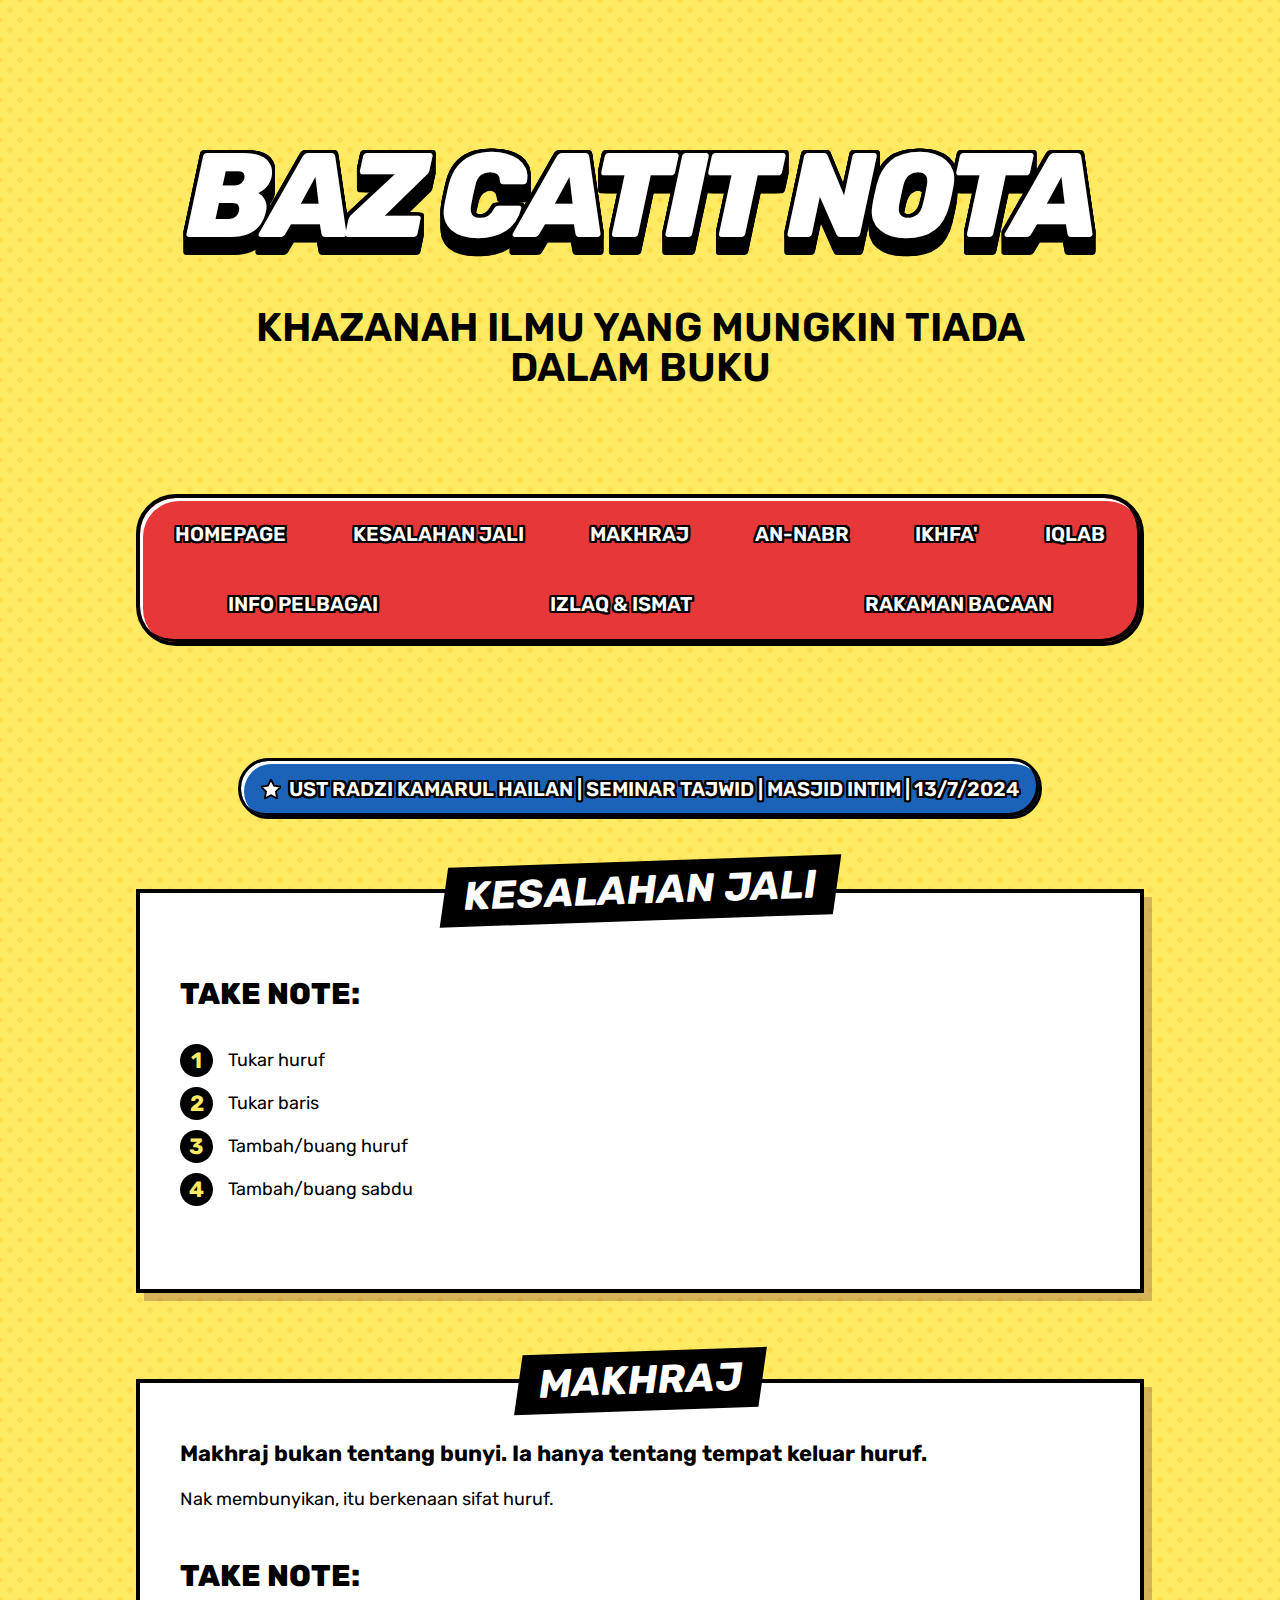
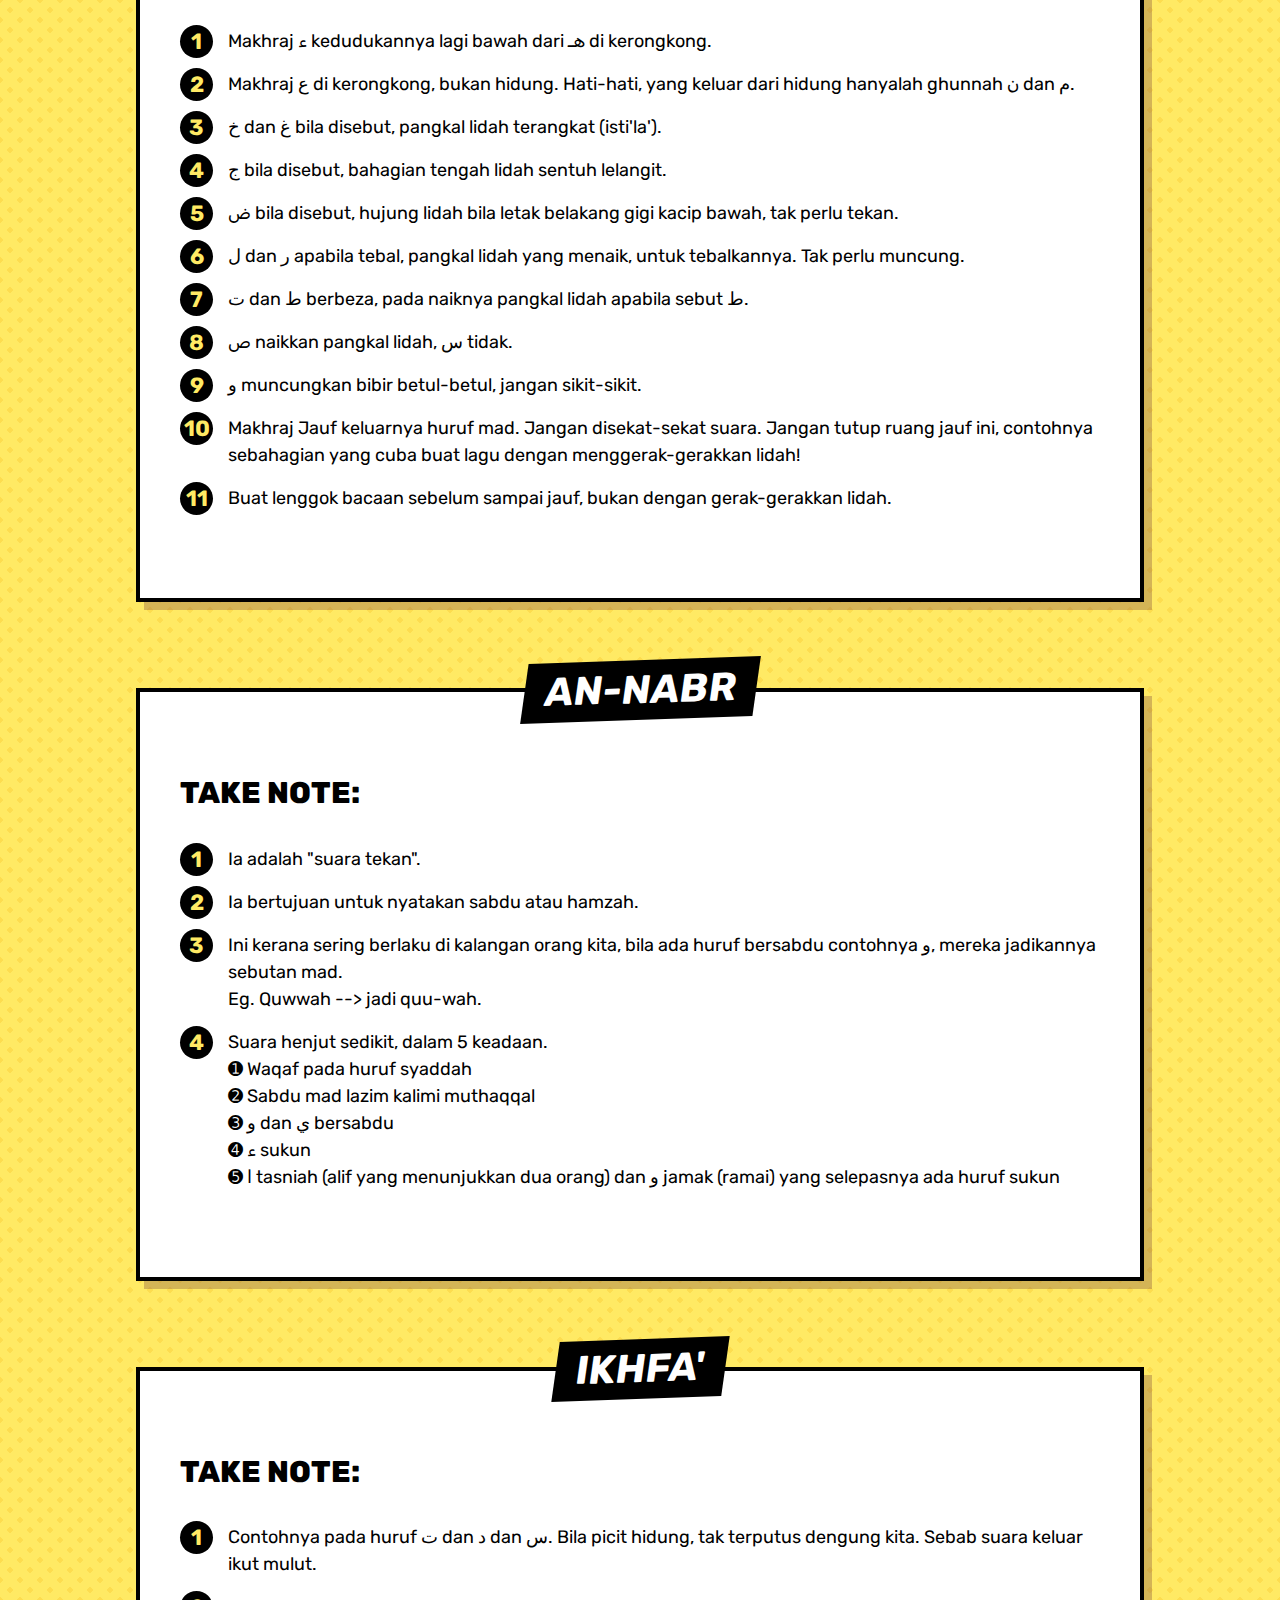
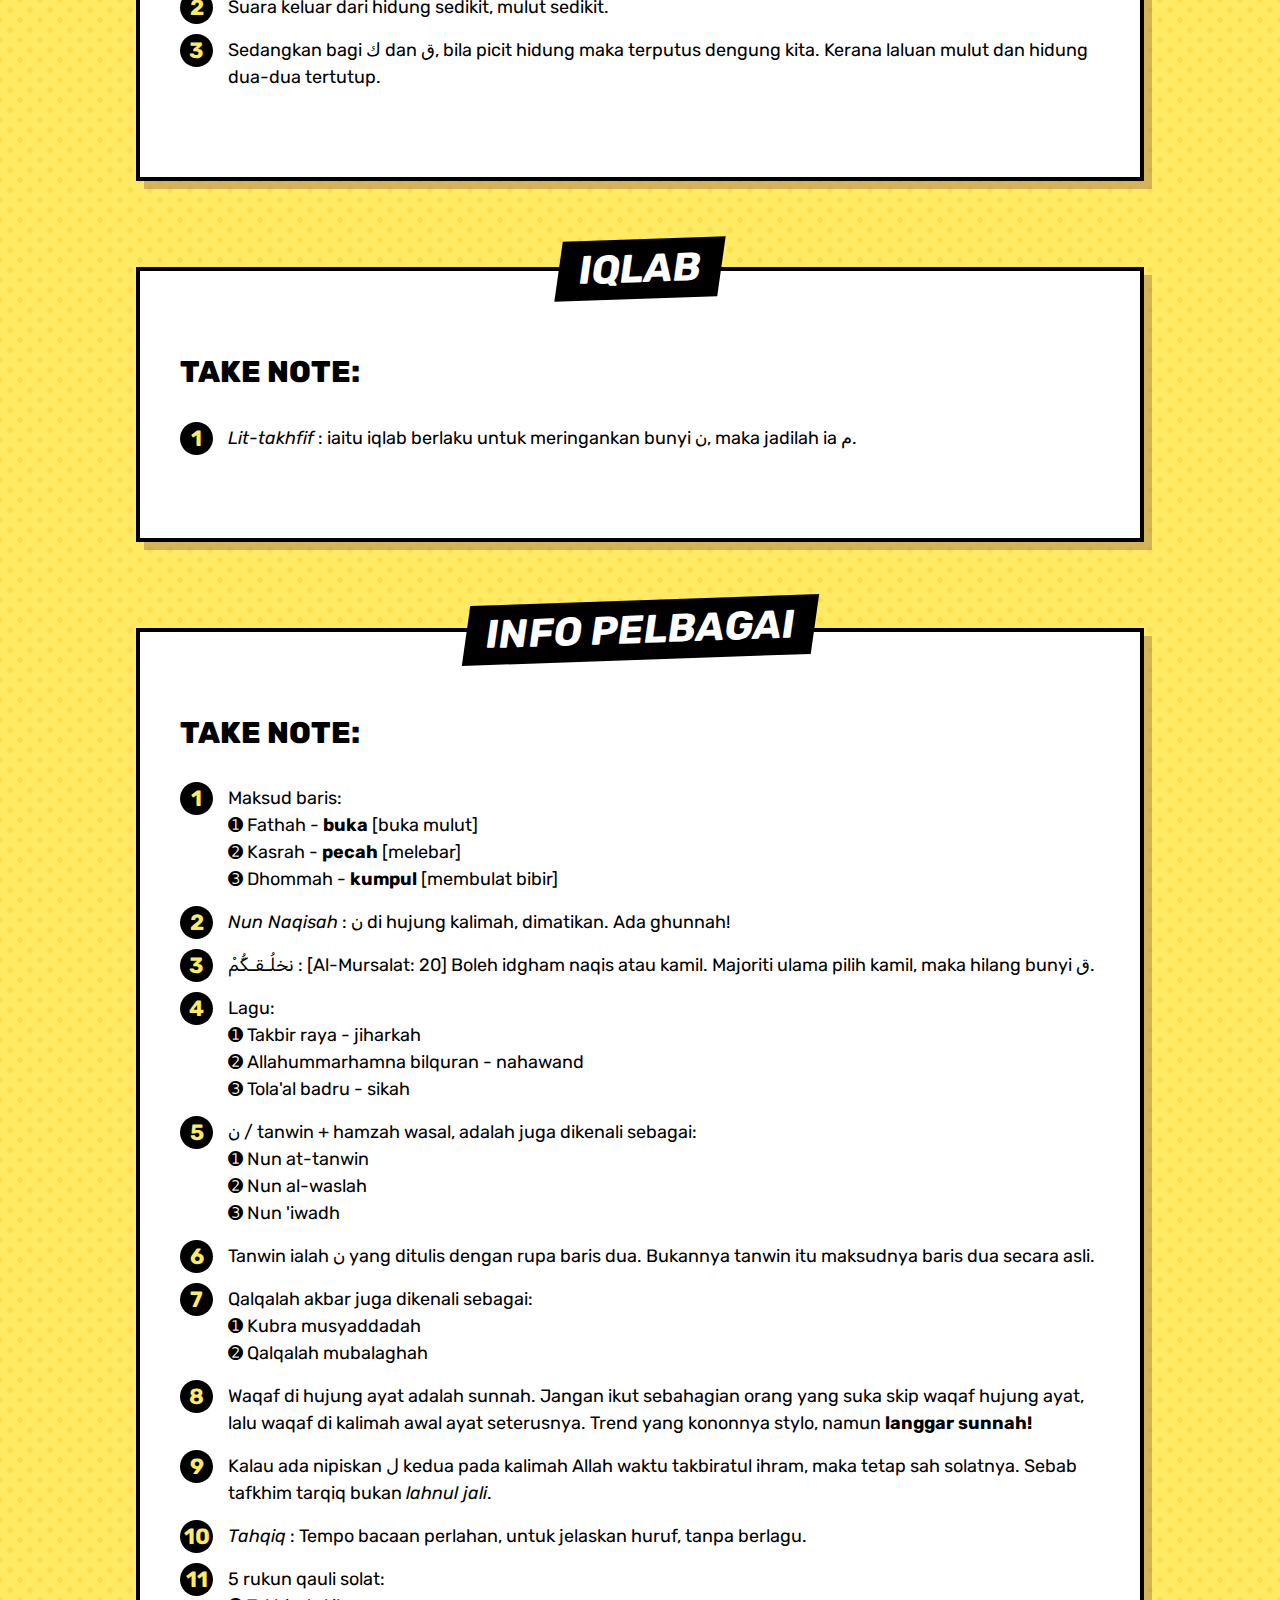
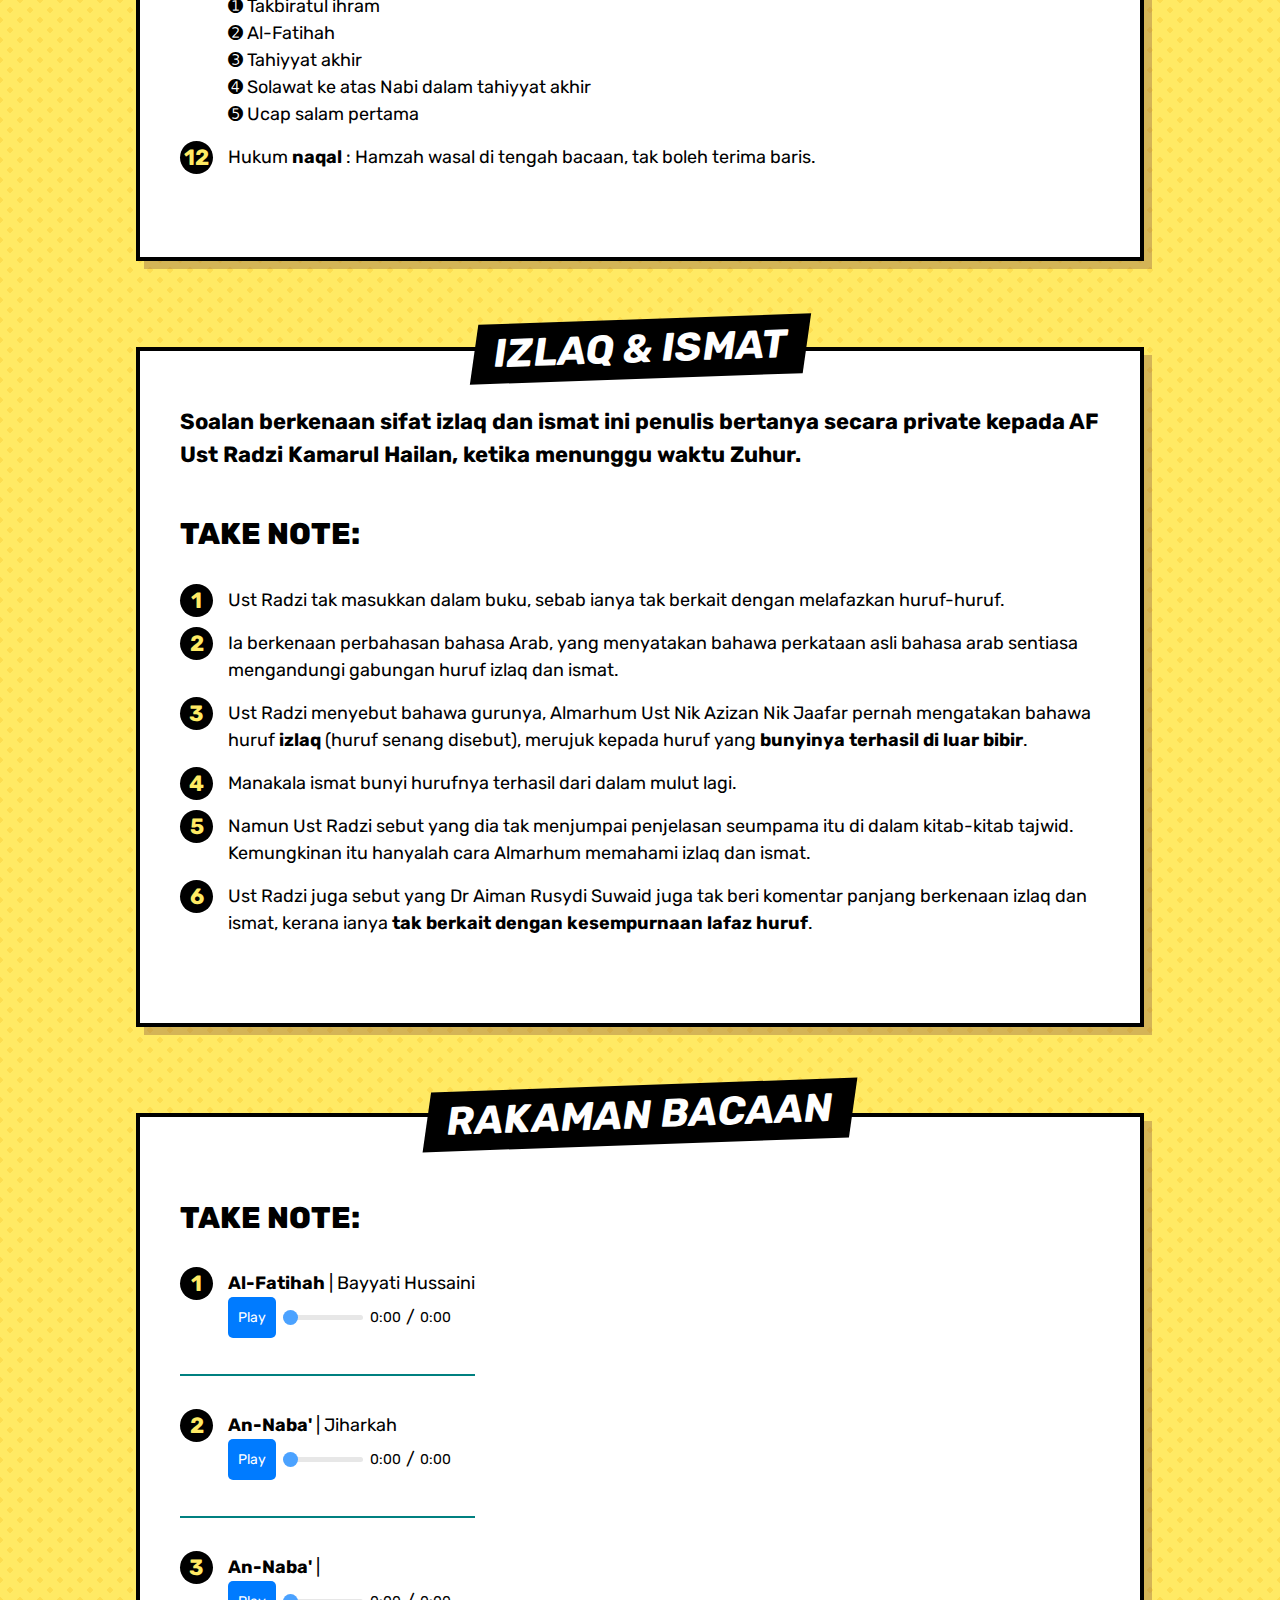
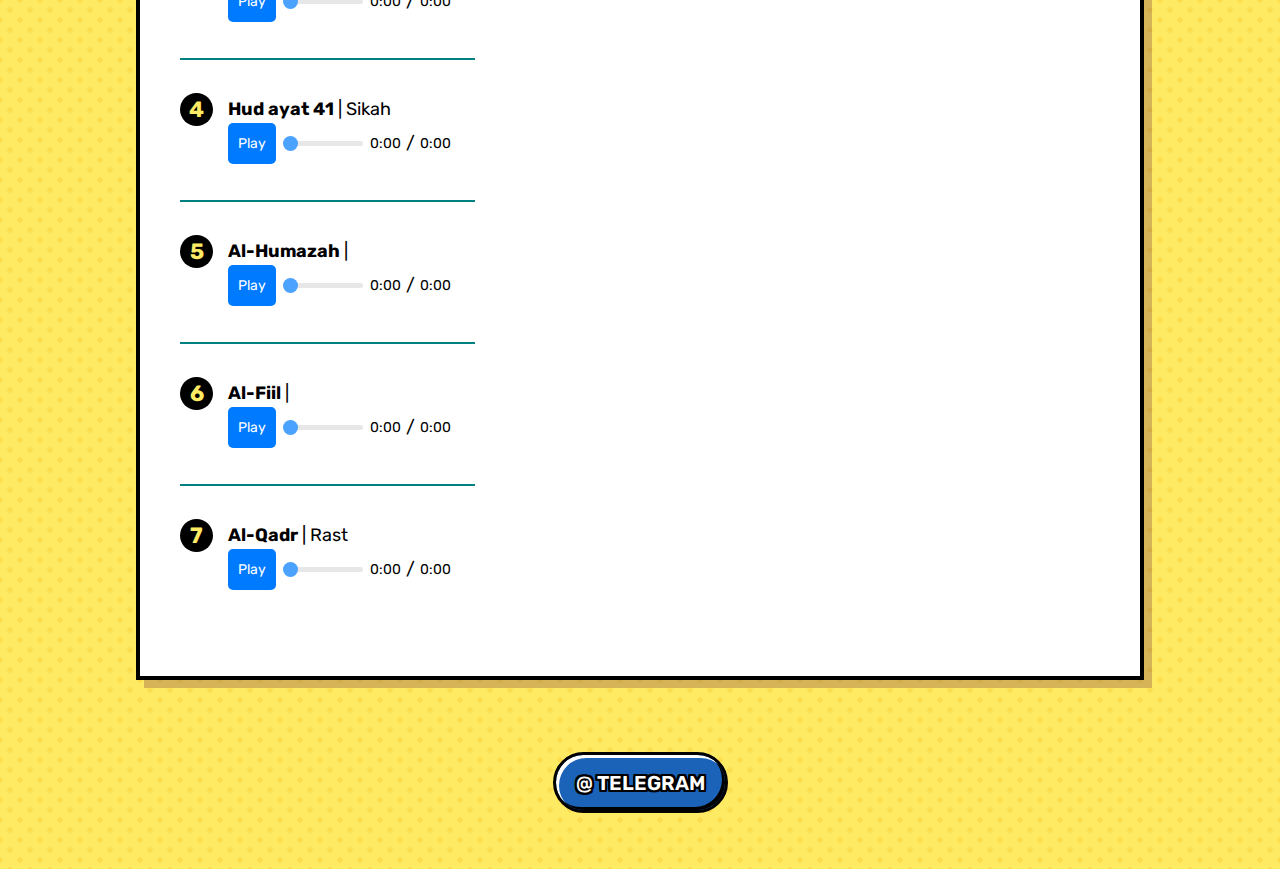
<file: 001.html>
<!DOCTYPE html>
<html lang="en">
  <head>
    <meta charset="UTF-8" />
    <meta name="viewport" content="width=device-width, initial-scale=1" />
    <title>Catit</title>
    <meta name="description" content="[Your optional description]" />
    <link href="comic.css" rel="stylesheet" />
	<link href="styles.css" rel="stylesheet" />
  </head>
  <body>
    <a href="#main" class="skip-link">Skip to main content</a>
    <header>
      <div class="container">
        <h1>Baz Catit Nota</h1>
        <h2>Khazanah ilmu yang mungkin tiada dalam buku</h2>
      </div>
    </header>
    <nav>
      <ul>
        <li><a href="index.html">Homepage</a></li>
		<li><a href="#jali">Kesalahan Jali</a></li>
        <li><a href="#makhraj">Makhraj</a></li>
        <li><a href="#nabr">An-Nabr</a></li>
        <li><a href="#ikhfa">Ikhfa'</a></li>
		<li><a href="#iqlab">Iqlab</a></li>
		<li><a href="#pelbagai">Info Pelbagai</a></li>
		<li><a href="#izlaq">Izlaq & Ismat</a></li>
		<li><a href="#rakaman">Rakaman bacaan</a></li>
      </ul>
    </nav>

    <main id="main" tabIndex="-1">
	<center>
	<a class="link-github"
              ><svg
                xmlns="http://www.w3.org/2000/svg"
                viewBox="0 0 32 32"
                aria-hidden="true"
                focusable="false"
              >
                <path
                  d="M32 12.408l-11.056-1.607-4.944-10.018-4.944 10.018-11.056 1.607 8 7.798-1.889 11.011 9.889-5.199 9.889 5.199-1.889-11.011 8-7.798z"
                ></path>
              </svg>
              Ust Radzi Kamarul Hailan | Seminar Tajwid | Masjid INTIM | 13/7/2024</a>
    </center>  
	  <div class="container">
		  
		  <br>
		  <a name="jali"></a>
		  <br>		  
		  <article id="contribute">
          <section class="container">           
			<h2>Kesalahan jali</h2>			
          </section>
          <section class="container">
            <h3>Take note:</h3>
            <ol>
              <li>
                Tukar huruf
              </li>
			  <li>
                Tukar baris
              </li>
			  <li>
                Tambah/buang huruf
              </li>
			  <li>
                Tambah/buang sabdu
              </li>			  
            </ol>
          </section>
          <footer id="files">
            <div class="container"></div>
          </footer>
        </article>
		  
		  <br>
		  <a name="makhraj"></a>
		  <br>
		  <article id="contribute">
          <section class="container">
            <h2>Makhraj</h2>
            <p>
				Makhraj bukan tentang bunyi. Ia hanya tentang tempat keluar huruf.
			</p>
            <p>
				Nak membunyikan, itu berkenaan sifat huruf.
            </p>
          </section>
          <section class="container">
            <h3>Take note:</h3>
            <ol>
              <li>
                Makhraj ء kedudukannya lagi bawah dari هـ di kerongkong.
              </li>
			  <li>
                Makhraj ﻉ di kerongkong, bukan hidung. Hati-hati, yang keluar dari hidung hanyalah
				ghunnah ن dan ﻡ.
              </li>
			  <li>
                ﺥ dan ﻍ bila disebut, pangkal lidah terangkat (isti'la').
              </li>
			  <li>
                ﺝ bila disebut, bahagian tengah lidah sentuh lelangit.
              </li>
			  <li>
                ض bila disebut, hujung lidah bila letak belakang gigi kacip bawah, tak perlu tekan.
              </li>
			  <li>
                ﻝ dan ﺭ apabila tebal, pangkal lidah yang menaik, untuk tebalkannya. Tak perlu muncung.
              </li>
			  <li>
                ﺕ dan ﻁ berbeza, pada naiknya pangkal lidah apabila sebut ﻁ.
              </li>
			  <li>
                ص naikkan pangkal lidah, ﺱ tidak.
              </li>
			  <li>
                ﻭ muncungkan bibir betul-betul, jangan sikit-sikit.
              </li>
			  <li>
                Makhraj Jauf keluarnya huruf mad. Jangan disekat-sekat suara.
				Jangan tutup ruang jauf ini, contohnya sebahagian yang cuba buat
				lagu dengan menggerak-gerakkan lidah!
              </li>
			  <li>
                Buat lenggok bacaan sebelum sampai jauf, bukan dengan gerak-gerakkan lidah.
              </li>
            </ol>
          </section>
          <footer id="files">
            <div class="container"></div>
          </footer>
        </article>
		
		<br>
		  <a name="nabr"></a>
		 <br>
		  <article id="contribute">
          <section class="container">
            <h2>An-Nabr</h2>
          </section>
		  <section class="container">
            <h3>Take note:</h3>
            <ol>
              <li>
                Ia adalah "suara tekan".
              </li>	
			  <li>
                Ia bertujuan untuk nyatakan sabdu atau hamzah.
              </li>
			  <li>
                Ini kerana sering berlaku di kalangan orang kita, bila ada huruf
				bersabdu contohnya ﻭ, mereka jadikannya sebutan mad.
				<br>Eg. Quwwah --> jadi quu-wah. 
              </li>
			  <li>
                Suara henjut sedikit, dalam 5 keadaan.
					<br>➊ Waqaf pada huruf syaddah
					<br>➋ Sabdu mad lazim kalimi muthaqqal
					<br>➌ ﻭ dan ﻱ bersabdu
					<br>➍ ء sukun
					<br>➎ ﺍ tasniah (alif yang menunjukkan dua orang) dan ﻭ jamak (ramai) 
					yang selepasnya ada huruf sukun
              </li>
            </ol>
          </section>
          <footer id="files">
            <div class="container"></div>
          </footer>
        </article>
		
		<br>
		  <a name="ikhfa"></a>
		 <br>
		  <article id="contribute">
          <section class="container">
            <h2>Ikhfa'</h2>
          </section>
		  <section class="container">
            <h3>Take note:</h3>
            <ol>
              <li>
                Contohnya pada huruf ﺕ dan ﺩ dan ﺱ. Bila picit hidung, tak terputus dengung
				kita. Sebab suara keluar ikut mulut.
              </li>
			  <li>
                Suara keluar dari hidung sedikit, mulut sedikit.
              </li>
			  <li>
				Sedangkan bagi ﻙ dan ﻕ, bila picit hidung maka terputus dengung kita.
				Kerana laluan mulut dan hidung dua-dua tertutup.
			  </li>
            </ol>
          </section>
          <footer id="files">
            <div class="container"></div>
          </footer>
        </article>
		
		<br>
		  <a name="iqlab"></a>
		 <br>
		  <article id="contribute">
          <section class="container">
            <h2>Iqlab</h2>
          </section>
		  <section class="container">
            <h3>Take note:</h3>
            <ol>
              <li>
                <i>Lit-takhfif</i> : iaitu iqlab berlaku untuk meringankan bunyi ن, maka
				jadilah ia ﻡ.
              </li>
            </ol>
          </section>
          <footer id="files">
            <div class="container"></div>
          </footer>
        </article>
		
		<br>
		  <a name="pelbagai"></a>
		 <br>
		  <article id="contribute">
          <section class="container">
            <h2>Info Pelbagai</h2>
          </section>
		  <section class="container">
            <h3>Take note:</h3>
            <ol>
              <li>
				Maksud baris:
					<br>➊ Fathah - <b>buka</b> [buka mulut]
					<br>➋ Kasrah - <b>pecah</b> [melebar]
					<br>➌ Dhommah - <b>kumpul</b> [membulat bibir]
			  </li>
			  <li>
                <i>Nun Naqisah</i> : ن di hujung kalimah, dimatikan. Ada ghunnah!
              </li>
			  <li>
                نخلُـقـكُّمْ : [Al-Mursalat: 20] Boleh idgham naqis atau kamil. Majoriti ulama pilih kamil,
				maka hilang bunyi ﻕ.
			  </li>
			  <li>
                Lagu:
					<br>➊ Takbir raya - jiharkah
					<br>➋ Allahummarhamna bilquran - nahawand
					<br>➌ Tola'al badru - sikah
			  </li>
			  <li>
				ن / tanwin + hamzah wasal, adalah juga dikenali sebagai:
					<br>➊ Nun at-tanwin
					<br>➋ Nun al-waslah
					<br>➌ Nun 'iwadh
			  </li>
			  <li>
				Tanwin ialah ن yang ditulis dengan rupa baris dua. Bukannya tanwin itu 
				maksudnya baris dua secara asli.				
			  </li>
			  <li>
				Qalqalah akbar juga dikenali sebagai:
					<br>➊ Kubra musyaddadah
					<br>➋ Qalqalah mubalaghah
			  </li>
			  <li>
				Waqaf di hujung ayat adalah sunnah. Jangan ikut sebahagian orang yang
				suka skip waqaf hujung ayat, lalu waqaf di kalimah awal ayat seterusnya.
				Trend yang kononnya stylo, namun <strong>langgar sunnah!</strong>
			  </li>
			  <li>
				Kalau ada nipiskan ﻝ kedua pada kalimah Allah waktu takbiratul ihram,
				maka tetap sah solatnya. Sebab tafkhim tarqiq bukan <i>lahnul jali</i>.
			  </li>
			  <li>
				<i>Tahqiq</i> : Tempo bacaan perlahan, untuk jelaskan huruf, tanpa berlagu.
			  </li>
			  <li>
				5 rukun qauli solat:
					<br>➊ Takbiratul ihram
					<br>➋ Al-Fatihah
					<br>➌ Tahiyyat akhir
					<br>➍ Solawat ke atas Nabi dalam tahiyyat akhir
					<br>➎ Ucap salam pertama
			  </li>
			  <li>
				Hukum <strong>naqal</strong> : Hamzah wasal di tengah bacaan, tak boleh terima
				baris.
			  </li>
            </ol>
          </section>
          <footer id="files">
            <div class="container"></div>
          </footer>
        </article>
		
		<br>
		  <a name="izlaq"></a>
		 <br>
		  <article id="contribute">
          <section class="container">
            <h2>Izlaq & Ismat</h2>
			<p>
				Soalan berkenaan sifat izlaq dan ismat ini penulis bertanya secara private 
				kepada AF Ust Radzi Kamarul Hailan, ketika menunggu waktu Zuhur.
			</p>
          </section>
		  <section class="container">
            <h3>Take note:</h3>
            <ol>
              <li>
                Ust Radzi tak masukkan dalam buku, sebab ianya tak berkait dengan
				melafazkan huruf-huruf.
              </li>
			  <li>
				Ia berkenaan perbahasan bahasa Arab, yang menyatakan bahawa perkataan
				asli bahasa arab sentiasa mengandungi gabungan huruf izlaq dan ismat.
			  </li>
			  <li>
				Ust Radzi menyebut bahawa gurunya, Almarhum Ust Nik Azizan Nik Jaafar pernah 
				mengatakan bahawa huruf <strong>izlaq</strong> (huruf senang disebut), 
				merujuk kepada huruf yang <strong>bunyinya terhasil di luar bibir</strong>.
			  </li>
			  <li>
				Manakala ismat bunyi hurufnya terhasil dari dalam mulut lagi.
			  </li>
			  <li>
				Namun Ust Radzi sebut yang dia tak menjumpai penjelasan seumpama itu 
				di dalam kitab-kitab tajwid. Kemungkinan itu hanyalah cara Almarhum 
				memahami izlaq dan ismat.
			  </li>
			  <li>
				Ust Radzi juga sebut yang Dr Aiman Rusydi Suwaid juga tak beri 
				komentar panjang berkenaan izlaq dan ismat, kerana ianya <strong>tak berkait 
				dengan kesempurnaan lafaz huruf</strong>.
			  </li>
            </ol>
          </section>
          <footer id="files">
            <div class="container"></div>
          </footer>
        </article>
		
		<br>
		  <a name="rakaman"></a>
		 <br>
		  <article id="contribute">
          <section class="container">
            <h2>Rakaman Bacaan</h2>
          </section>
		  <section class="container">
            <h3>Take note:</h3>
            <ol>
              <li>
                <b>Al-Fatihah</b> | Bayyati Hussaini
				<div class="audio-player">
				<audio class="audio" src="https://github.com/bazliamin90/audio/raw/main/new/Al-fatihah%20_%20Ust%20Radzi%20%5Bbayyati%20hussaini%5D.m4a"></audio>
				<button class="play-pause">Play</button>
				<input class="seek-bar" type="range" value="0" max="100">
				<span class="current-time">0:00</span> / <span class="duration">0:00</span>
				</div>
              </li>
			  
			  <br>
			  <hr style="border: 1px solid teal">
			  <br>
			  
			  <li>
                <b>An-Naba'</b> | Jiharkah
				<div class="audio-player">
				<audio class="audio" src="https://github.com/bazliamin90/audio/raw/main/new/An-Naba%20_%20Ust%20Radzi%20%5Bjiharkah%5D.m4a"></audio>
				<button class="play-pause">Play</button>
				<input class="seek-bar" type="range" value="0" max="100">
				<span class="current-time">0:00</span> / <span class="duration">0:00</span>
				</div>
              </li>
			  
			  <br>
			  <hr style="border: 1px solid teal">
			  <br>
			  
			  <li>
                <b>An-Naba'</b> |
				<div class="audio-player">
				<audio class="audio" src="https://github.com/bazliamin90/audio/raw/main/new/An-Naba%20_%20Ust%20Radzi.m4a"></audio>
				<button class="play-pause">Play</button>
				<input class="seek-bar" type="range" value="0" max="100">
				<span class="current-time">0:00</span> / <span class="duration">0:00</span>
				</div>
              </li>
			  
			  <br>
			  <hr style="border: 1px solid teal">
			  <br>
			  
			  <li>
                <b>Hud ayat 41</b> | Sikah
				<div class="audio-player">
				<audio class="audio" src="https://github.com/bazliamin90/audio/raw/main/new/Hud%20ayat%2041%20_%20Ust%20Radzi%20%5Bsikah%5D.m4a"></audio>
				<button class="play-pause">Play</button>
				<input class="seek-bar" type="range" value="0" max="100">
				<span class="current-time">0:00</span> / <span class="duration">0:00</span>
				</div>
              </li>
			  
			  <br>
			  <hr style="border: 1px solid teal">
			  <br>
			  
			  <li>
                <b>Al-Humazah</b> | 
				<div class="audio-player">
				<audio class="audio" src="https://github.com/bazliamin90/audio/raw/main/new/Al-humazah%20_%20Ust%20Radzi.m4a"></audio>
				<button class="play-pause">Play</button>
				<input class="seek-bar" type="range" value="0" max="100">
				<span class="current-time">0:00</span> / <span class="duration">0:00</span>
				</div>
              </li>
			  
			  <br>
			  <hr style="border: 1px solid teal">
			  <br>
			  
			  <li>
                <b>Al-Fiil</b> | 
				<div class="audio-player">
				<audio class="audio" src="https://github.com/bazliamin90/audio/raw/main/new/Al-fiil%20_%20Ust%20Radzi.m4a"></audio>
				<button class="play-pause">Play</button>
				<input class="seek-bar" type="range" value="0" max="100">
				<span class="current-time">0:00</span> / <span class="duration">0:00</span>
				</div>
              </li>
			  
			  <br>
			  <hr style="border: 1px solid teal">
			  <br>
			  
			  <li>
                <b>Al-Qadr</b> | Rast
				<div class="audio-player">
				<audio class="audio" src="https://github.com/bazliamin90/audio/raw/main/new/Al-qadr%20_%20Ust%20Radzi.m4a"></audio>
				<button class="play-pause">Play</button>
				<input class="seek-bar" type="range" value="0" max="100">
				<span class="current-time">0:00</span> / <span class="duration">0:00</span>
				</div>
              </li>
            </ol>
          </section>
          <footer id="files">
            <div class="container"></div>
          </footer>
        </article>		          
        
      </div>
    </main>
    
    <footer class="page-footer">
      <div class="container">
        <ul>
          <li>
            <a href="https://t.me/bazliamin" class="link-twittercontact" target="_blank">@ Telegram</a>
          </li>
        </ul>
      </div>
    </footer>
	
	<script src="scripts.js"></script>
	
	<a id="backToTop" class="link-top" onclick="scrollToTop()">Top</a>

	<script>
    window.onscroll = function() {
        var backToTopButton = document.getElementById('backToTop');
        if (document.body.scrollTop > 20 || document.documentElement.scrollTop > 20) {
            backToTopButton.classList.add('show');
        } else {
            backToTopButton.classList.remove('show');
        }
    };

    function scrollToTop() {
        window.scrollTo({ top: 0, behavior: 'smooth' });
    }
</script>

  </body>
</html>
</file>
<file: comic.css>
@import url('https://fonts.googleapis.com/css2?family=Rubik:wght@400;600;700;800&display=swap');

:root {
  --color-black: #000;
  --color-gray: #f0f0f0;
  --color-white: #fff;
  --color-blue: #1b62b9;
  --color-dark-blue: #144c90;
  --color-red: #e63838;
  --color-dark-red: #a22929;
  --color-yellow: #ffea64;
  --color-dark-yellow: #fddd50;
  --color-peach: #fc9;
  --font-family: 'Rubik', sans-serif;
  --font-size-h1: 7.5rem;
  --font-size-h2: 2.5rem;
  --font-size-h3: 1.875rem;
  --font-size-h4: 1.375rem;
  --font-size-text: 1.125rem;
  --font-weight-regular: 400;
  --font-weight-semibold: 600;
  --font-weight-bold: 700;
  --font-weight-extrabold: 800;
  --header-text-shadow: -1px -1px 0 var(--color-black), 0 -1px 0 var(--color-black), 1px -1px 0 var(--color-black), -1px  0 0 var(--color-black), 1px  0 0 var(--color-black), -1px  1px 0 var(--color-black), 0  1px 0 var(--color-black), 1px  1px 0 var(--color-black), -2px -2px 0 var(--color-black), -1px -2px 0 var(--color-black), 0 -2px 0 var(--color-black), 1px -2px 0 var(--color-black), 2px -2px 0 var(--color-black), 2px -1px 0 var(--color-black), 2px  0 0 var(--color-black), 2px  1px 0 var(--color-black), 2px  2px 0 var(--color-black), 1px  2px 0 var(--color-black), 0  2px 0 var(--color-black), -1px  2px 0 var(--color-black), -2px  2px 0 var(--color-black), -2px  1px 0 var(--color-black), -2px  0 0 var(--color-black), -2px -1px 0 var(--color-black), -3px -3px 0 var(--color-black), -2px -3px 0 var(--color-black), 0 -3px 0 var(--color-black), 2px -3px 0 var(--color-black), 3px -3px 0 var(--color-black), 3px -2px 0 var(--color-black), 3px  0 0 var(--color-black), 3px  2px 0 var(--color-black), 3px  3px 0 var(--color-black), 2px  3px 0 var(--color-black), 0  3px 0 var(--color-black), -2px  3px 0 var(--color-black), -3px  3px 0 var(--color-black), -3px  2px 0 var(--color-black), -3px  0 0 var(--color-black), -3px -2px 0 var(--color-black), -3px -3px 0 var(--color-black), -1px -3px 0 var(--color-black), 0 -3px 0 var(--color-black), 1px -3px 0 var(--color-black), 3px -3px 0 var(--color-black), 3px -1px 0 var(--color-black), 3px  0 0 var(--color-black), 3px  1px 0 var(--color-black), 3px  3px 0 var(--color-black), 1px  3px 0 var(--color-black), 0  3px 0 var(--color-black), -1px  3px 0 var(--color-black), -3px  3px 0 var(--color-black), -3px  1px 0 var(--color-black), -3px  0 0 var(--color-black), -3px -1px 0 var(--color-black), -3px 4px 0 var(--color-black), 0px 4px 0 var(--color-black), 3px 4px 0 var(--color-black), -3px 5px 0 var(--color-black), 0px 5px 0 var(--color-black), 3px 5px 0 var(--color-black), -3px 6px 0 var(--color-black), 0px 6px 0 var(--color-black), 3px 6px 0 var(--color-black), -3px 7px 0 var(--color-black), 0px 7px 0 var(--color-black), 3px 7px 0 var(--color-black), -3px 8px 0 var(--color-black), 0px 8px 0 var(--color-black), 3px 8px 0 var(--color-black), -3px 9px 0 var(--color-black), 0px 9px 0 var(--color-black), 3px 9px 0 var(--color-black), -3px 10px 0 var(--color-black), 0px 10px 0 var(--color-black), 3px 10px 0 var(--color-black), -3px 11px 0 var(--color-black), 0px 11px 0 var(--color-black), 3px 11px 0 var(--color-black), -3px 12px 0 var(--color-black), 0px 12px 0 var(--color-black), 3px 12px 0 var(--color-black), -3px 13px 0 var(--color-black), 0px 13px 0 var(--color-black), 3px 13px 0 var(--color-black), -3px 14px 0 var(--color-black), 0px 14px 0 var(--color-black), 3px 14px 0 var(--color-black), -3px 15px 0 var(--color-black), 0px 15px 0 var(--color-black), 3px 15px 0 var(--color-black), -3px 16px 0 var(--color-black), 0px 16px 0 var(--color-black), 3px 16px 0 var(--color-black), -3px 17px 0 var(--color-black), 0px 17px 0 var(--color-black), 3px 17px 0 var(--color-black), -3px 18px 0 var(--color-black), 0px 18px 0 var(--color-black), 3px 18px 0 var(--color-black);
  --link-text-shadow: -1px -1px 0 var(--color-black), 0 -1px 0 var(--color-black), 1px -1px 0 var(--color-black), -1px  0 0 var(--color-black), 1px  0 0 var(--color-black), -1px  1px 0 var(--color-black), 0  1px 0 var(--color-black), 1px  1px 0 var(--color-black), -2px -2px 0 var(--color-black), -1px -2px 0 var(--color-black), 0 -2px 0 var(--color-black), 1px -2px 0 var(--color-black), 2px -2px 0 var(--color-black), 2px -1px 0 var(--color-black), 2px  0 0 var(--color-black), 2px  1px 0 var(--color-black), 2px  2px 0 var(--color-black), 1px  2px 0 var(--color-black), 0  2px 0 var(--color-black), -1px  2px 0 var(--color-black), -2px  2px 0 var(--color-black), -2px  1px 0 var(--color-black), -2px  0 0 var(--color-black), -2px -1px 0 var(--color-black);
}

/*
 * [Modified] Modern CSS Reset
 * @link https://github.com/hankchizljaw/modern-css-reset
*/
/* Box sizing rules */
*,
*::before,
*::after {
  -webkit-box-sizing: border-box;
          box-sizing: border-box;
}

/* Remove default margin */
body,
h1,
h2,
h3,
h4,
h5,
h6 {
  margin: 0;
}

html {
  overflow-x: hidden;
}

/* Set core body defaults */
body {
  min-height: 100vh;
  font-size: 100%;
  line-height: 1.5;
  text-rendering: optimizeSpeed;
  overflow-x: hidden;
}

/* Make images easier to work with */
img {
  display: block;
  max-width: 100%;
  height: auto;
}

/* Inherit fonts for inputs and buttons */
input,
button,
textarea,
select {
  font: inherit;
}

/* Remove all animations and transitions for people that prefer not to see them */
@media (prefers-reduced-motion: reduce) {
  * {
    -webkit-animation-duration: 0.01ms !important;
            animation-duration: 0.01ms !important;
    -webkit-animation-iteration-count: 1 !important;
            animation-iteration-count: 1 !important;
    -webkit-transition-duration: 0.01ms !important;
            transition-duration: 0.01ms !important;
    scroll-behavior: auto !important;
  }
}

body {
  color: var(--color-black);
  font-family: var(--font-family);
  font-size: var(--font-size-text);
  font-weight: var(--font-weight-regular);
  background-color: var(--color-yellow);
  background-image: radial-gradient(var(--color-dark-yellow) 20%, transparent 0), radial-gradient(var(--color-dark-yellow) 20%, transparent 0);
  background-size: 20px 20px;
  background-position: 0 0, 10px 10px;
}

:focus {
  outline: 2px dotted;
  outline-offset: 0.125rem;
}

h1,
h2,
h3,
h4 {
  margin-bottom: 0.65em;
  font-weight: var(--font-weight-extrabold);
  line-height: 1;
  text-transform: uppercase;
}

h1 {
  font-size: var(--font-size-h1);
  font-size: clamp(4.25rem, 10vw, var(--font-size-h1));
  color: var(--color-black);
}

h2,
.profile h4 {
  font-size: var(--font-size-h2);
  font-size: clamp(2.375rem, 5vw, var(--font-size-h2));
}

h3 {
  font-size: var(--font-size-h3);
}

h4 {
  font-size: var(--font-size-h4);
}

p {
  margin: 0 0 1rem;
}

strong {
  font-weight: var(--font-weight-bold);
}

a {
  position: relative;
  color: var(--color-black);
  font-weight: var(--font-weight-extrabold);
  text-decoration-thickness: 0.125em;
  text-underline-offset: 0.0875em;
  text-transform: uppercase;
}

blockquote {
  position: relative;
  margin: 1rem 0 2rem;
  padding: 0;
  color: var(--color-black);
  border: 0.25rem solid var(--color-black);
  background-color: var(--color-white);
}

blockquote p {
  position: relative;
  margin-bottom: 0;
  padding: 2.5rem 1rem 1.5rem;
  font-size: var(--font-size-h4);
}

blockquote p strong {
  position: absolute;
  top: -0.25rem;
  left: -0.25rem;
  padding: 0.25em 1em;
  color: var(--color-white);
  font-size: 1rem;
  text-transform: uppercase;
  background-color: var(--color-black);
}

main h2,
.profile h4,
#styles h2 {
  -ms-flex-item-align: center;
      align-self: center;
  margin-top: -3.75rem;
  padding: 0.25em 0.5em;
  color: var(--color-white);
  font-weight: var(--font-weight-bold);
  background-color: var(--color-black);
  -webkit-transform: skewX(-10deg) rotate(-2deg);
          transform: skewX(-10deg) rotate(-2deg);
  text-align: center;
}

article .container > ul:not(.features) > li + li,
article .container > ol > li + li {
  margin-top: 1rem;
}

article .container * + h2 {
  margin-top: 4rem;
}

nav ul,
article .container,
aside .container {
  -webkit-box-shadow: 0.5rem 0.5rem rgba(132, 81, 61, 0.35);
          box-shadow: 0.5rem 0.5rem rgba(132, 81, 61, 0.35);
}

article .container,
aside .container {
  padding: 1.625rem 1.5rem 2rem;
  border: 0.25rem solid var(--color-black);
  background-color: var(--color-white);
}

@media (min-width: 540px) {
  article .container,
  aside .container {
    padding: 1.75rem 2.5rem 2.5rem;
  }
}

header a:not([class^="link"]):hover,
footer a:not([class^="link"]):hover {
  text-decoration-thickness: 0.1875em;
}

main a:not([class^="link"]):hover,
aside a:not([class^="link"]):hover {
  background-color: var(--color-peach);
}

aside .container {
  display: grid;
  justify-items: center;
}

header,
nav,
article,
aside,
.page-footer {
  width: 100%;
  max-width: 65rem;
  margin: 0 auto;
  padding: 0.5rem;
}

@media (min-width: 540px) {
  header,
  nav,
  article,
  aside,
  .page-footer {
    padding: 1rem;
  }
}

main {
  padding-top: 6rem;
}

main:focus {
  outline: none;
}

main .container h3 {
  margin-top: 2rem;
}

main article + article,
section + section,
aside,
aside + aside {
  margin-top: 4rem;
}

article section {
  display: -webkit-box;
  display: -ms-flexbox;
  display: flex;
  -webkit-box-orient: vertical;
  -webkit-box-direction: normal;
      -ms-flex-direction: column;
          flex-direction: column;
  -webkit-box-align: start;
      -ms-flex-align: start;
          align-items: flex-start;
}

header {
  padding-bottom: 4rem;
  color: var(--color-black);
  text-align: center;
}

header h1 {
  position: relative;
  margin-bottom: 0;
  padding: 5rem 0 2.5rem;
  color: var(--color-white);
  font-style: italic;
  letter-spacing: -0.05em;
  text-shadow: var(--header-text-shadow);
  white-space: pre-wrap;
}

@media (min-width: 600px) {
  header h1 {
    padding: 1em 0 3.25rem;
  }
}

header h2 {
  max-width: 30ch;
  font-size: clamp(1.875rem, 4vw, var(--font-size-h2));
  font-weight: var(--font-weight-semibold);
  margin: auto auto 0.65em;
}

header p {
  margin-bottom: 2rem;
}

nav ul {
  margin: 0;
  padding: 0.125rem;
  list-style: none;
  font-size: 1.25rem;
  border: 0.25rem solid var(--color-black);
  background-color: var(--color-red);
}

@media (min-width: 540px) {
  nav ul {
    display: -webkit-box;
    display: -ms-flexbox;
    display: flex;
    -ms-flex-wrap: wrap;
        flex-wrap: wrap;
    -webkit-box-pack: center;
        -ms-flex-pack: center;
            justify-content: center;
  }
}

nav ul li {
  margin: 0.375rem 0.375rem 0.5rem;
  text-align: center;
}

@media (min-width: 540px) {
  nav ul li {
    -webkit-box-flex: 1;
        -ms-flex: 1 0 45%;
            flex: 1 0 45%;
  }
}

@media (min-width: 600px) {
  nav ul li {
    -webkit-box-flex: 1;
        -ms-flex: 1 0 30%;
            flex: 1 0 30%;
  }
}

@media (min-width: 940px) {
  nav ul li {
    -webkit-box-flex: 1;
        -ms-flex: 1 0 auto;
            flex: 1 0 auto;
  }
}

nav ul a {
  position: relative;
  display: block;
  padding: 0.5em;
  color: var(--color-white);
  font-size: 1.25rem;
  font-weight: var(--font-weight-semibold);
  border: 0.1875rem solid var(--color-red);
  border-radius: 2em;
  text-decoration: none;
}

nav ul a:hover {
  background-color: var(--color-dark-red);
  border-color: var(--color-black);
}

nav ul a:focus {
  background-color: var(--color-dark-red);
}

#about section:nth-child(2) {
  margin-top: 6rem;
}

#about section:nth-child(2) p:nth-of-type(2) {
  -ms-flex-item-align: center;
      align-self: center;
  margin-top: 2rem;
  font-size: var(--font-size-h4);
  font-weight: var(--font-weight-bold);
  text-align: center;
}

#about section:nth-child(2) ul {
  display: -webkit-box;
  display: -ms-flexbox;
  display: flex;
  -ms-flex-wrap: wrap;
      flex-wrap: wrap;
  -webkit-box-pack: center;
      -ms-flex-pack: center;
          justify-content: center;
  margin: 1rem 0 2rem;
  padding: 0;
  list-style: none;
}

#about section:nth-child(2) ul li {
  position: relative;
  margin: 0.25em 0.25em 1em;
  padding: 0.5em 0.75em;
  color: var(--color-white);
  border-radius: 0.5em;
  background-color: var(--color-black);
}

#about section:nth-child(2) ul li::before {
  position: absolute;
  content: '';
  left: 0.75em;
  bottom: -0.5em;
  width: 0;
  height: 0;
  border-top: 5px solid var(--color-black);
  border-left: 15px solid var(--color-black);
  border-right: 5px solid transparent;
  border-bottom: 10px solid transparent;
}

#guidelines p:nth-of-type(1),
#contribute p:nth-of-type(1) {
  font-size: var(--font-size-h4);
  font-weight: var(--font-weight-bold);
}

#guidelines .container > a {
  -ms-flex-item-align: center;
      align-self: center;
  margin-top: 1rem;
}

#contribute section {
  padding-bottom: 0;
  border-bottom: none;
  background-color: var(--color-white);
}

#contribute section:nth-child(2) {
  padding-top: 0;
  margin-top: 0;
  border-top: none;
}

#contribute ol {
  position: relative;
  counter-reset: contribute-counter;
  padding-left: 0;
  list-style: none;
}

#contribute ol li {
  position: relative;
  counter-increment: contribute-counter;
  padding-left: 3rem;
}

#contribute ol li::before {
  position: absolute;
  content: counter(contribute-counter);
  top: -0.1875rem;
  left: 0;
  width: 1.5em;
  height: 1.5em;
  color: var(--color-yellow);
  font-size: var(--font-size-h4);
  font-weight: var(--font-weight-bold);
  border-radius: 50%;
  background-color: var(--color-black);
  text-align: center;
}

#files .container {
  display: -webkit-box;
  display: -ms-flexbox;
  display: flex;
  -ms-flex-wrap: wrap;
      flex-wrap: wrap;
  -webkit-box-align: center;
      -ms-flex-align: center;
          align-items: center;
  border-top: none;
}

#files .container h3 {
  min-width: 100%;
}

#files .container a {
  font-size: 1.5rem;
}

#files .container a,
.page-footer .container ul li {
  margin: 0.5rem;
}

.features {
  margin: 0 0 2rem;
  padding: 0;
  list-style: none;
}

.features li {
  position: relative;
  padding: 1rem 0;
  text-align: center;
}

.features li > span {
  display: block;
}

.features li > span span {
  display: block;
}

.features li > span span:nth-child(2) {
  position: relative;
}

.profile ul {
  margin: 0 0 1.5rem;
  padding: 0;
  list-style: none;
}

.profile ul li {
  display: -webkit-box;
  display: -ms-flexbox;
  display: flex;
  padding: 0.45em;
}

.profile ul li span:nth-child(1) {
  margin-right: 0.5em;
  font-weight: var(--font-weight-bold);
}

.page-footer {
  position: relative;
  padding-top: 3rem;
  padding-bottom: 3rem;
}

.page-footer .container > :last-child {
  margin-bottom: 0;
}

.page-footer p {
  max-width: 75ch;
  margin-left: auto;
  margin-right: auto;
  text-align: center;
}

.page-footer p a {
  color: inherit;
}

.page-footer ul {
  display: -webkit-box;
  display: -ms-flexbox;
  display: flex;
  -ms-flex-wrap: wrap;
      flex-wrap: wrap;
  -webkit-box-pack: center;
      -ms-flex-pack: center;
          justify-content: center;
  margin: 0 0 2rem;
  padding: 0;
  list-style: none;
}

.skip-link {
  position: absolute;
  top: auto;
  left: -10000px;
  width: 1px;
  height: 1px;
  color: var(--color-white);
  font-size: 1.125rem;
  background-color: var(--color-blue);
  text-decoration: none;
  overflow: hidden;
}

.skip-link:focus {
  top: 0;
  left: 0;
  width: auto;
  height: auto;
  margin: 0.5em;
  color: var(--color-gray);
}

.skip-link,
nav ul,
[class^="link"],
.profile .container > a {
  border-radius: 2em;
  -webkit-box-shadow: inset 0.1875rem 0.1875rem var(--color-white), inset -0.1875rem -0.1875rem var(--color-black);
          box-shadow: inset 0.1875rem 0.1875rem var(--color-white), inset -0.1875rem -0.1875rem var(--color-black);
}

.skip-link,
nav ul a,
[class^="link"],
.profile .container > a {
  font-size: 1.25rem;
  text-shadow: var(--link-text-shadow);
}

[class^="link"],
.profile .container > a {
  position: relative;
  display: -webkit-inline-box;
  display: -ms-inline-flexbox;
  display: inline-flex;
  -webkit-box-align: center;
      -ms-flex-align: center;
          align-items: center;
  -webkit-box-pack: center;
      -ms-flex-pack: center;
          justify-content: center;
  color: var(--color-white);
  background-color: var(--color-blue);
}

.skip-link:focus,
[class^="link"],
.profile .container > a {
  padding: 0.875em 1em;
  font-weight: var(--font-weight-semibold);
  line-height: 1;
  border: 0.1875rem solid var(--color-black);
  text-align: center;
  text-decoration: none;
  text-transform: uppercase;
}

.skip-link:focus,
[class^="link"]:hover,
[class^="link"]:focus,
.profile .container > a:hover,
.profile .container > a:focus {
  background-color: var(--color-dark-blue);
}

nav ul a:hover,
nav ul a:focus,
[class^="link"]:hover,
[class^="link"]:focus,
.profile .container > a:hover,
.profile .container > a:focus {
  color: var(--color-gray);
  -webkit-transform: translate(0, 0.025em);
          transform: translate(0, 0.025em);
  -webkit-box-shadow: inset 0.125em 0.125em var(--color-black);
          box-shadow: inset 0.125em 0.125em var(--color-black);
}

.skip-link:focus,
nav ul a:focus,
[class^="link"]:focus,
.profile .container > a:focus {
  border-color: var(--color-white);
  -webkit-box-shadow: 0 0 0 0.1875rem var(--color-black);
          box-shadow: 0 0 0 0.1875rem var(--color-black);
  outline: 2px solid transparent;
  outline-offset: 4px;
}

.link-github span {
  display: block;
  height: 1em;
}

.link-github svg {
  position: relative;
  display: inline-block;
  height: 1em;
  margin-right: 0.375em;
  fill: currentColor;
  stroke: var(--color-black);
  stroke-width: 3px;
}

_.back-to-top {
    position: fixed;
    bottom: 20px;
    right: 20px;
    background-color: #0088cc;
    color: white;
    border: none;
    border-radius: 50%;
    width: 50px;
    height: 50px;
    display: flex;
    justify-content: center;
    align-items: center;
    font-size: 18px;
    box-shadow: 0 4px 8px rgba(0, 0, 0, 0.2);
    cursor: pointer;
    opacity: 0;
    transition: opacity 0.3s;
}

_.back-to-top.show {
    opacity: 1;
}

.link-top{
	font-size: 10px;
	position: fixed;
    bottom: 30px;
    right: 0.5rem;
	display: flex;
    justify-content: center;
    align-items: center;
	cursor: pointer;
    opacity: 0;
    transition: opacity 0.3s;
}

.link-top.show {
    opacity: 0.2;
}
</file>
<file: styles.css>
body {
	font-family: Rubik, sans-serif;
}

.audio-player {
    display: flex;
    align-items: center;
    gap: 5px;
}

button {
    background-color: #007BFF;
    color: white;
    border: none;
    padding: 10px;
    cursor: pointer;
    border-radius: 5px;
	font-size: 14px;
}

button:focus {
    outline: none;
}

input[type="range"] {
    -webkit-appearance: none;
    appearance: none;
    width: 80px;
    height: 5px;
    background: #ddd;
    border-radius: 5px;
    outline: none;
    opacity: 0.7;
    transition: opacity .2s;
}

input[type="range"]::-webkit-slider-thumb {
    -webkit-appearance: none;
    appearance: none;
    width: 15px;
    height: 15px;
    background: #007BFF;
    border-radius: 50%;
    cursor: pointer;
}

input[type="range"]::-moz-range-thumb {
    width: 15px;
    height: 15px;
    background: #007BFF;
    border-radius: 50%;
    cursor: pointer;
}

.current-time{
	font-size: 14px;
}

.duration{
	font-size: 14px;
}

#searchbar {
    margin: 10px;
    padding: 5px;
    border-radius: 5px;
    width: 50%;
    box-sizing: border-box;
	border: 1px dashed;
}
</file>
